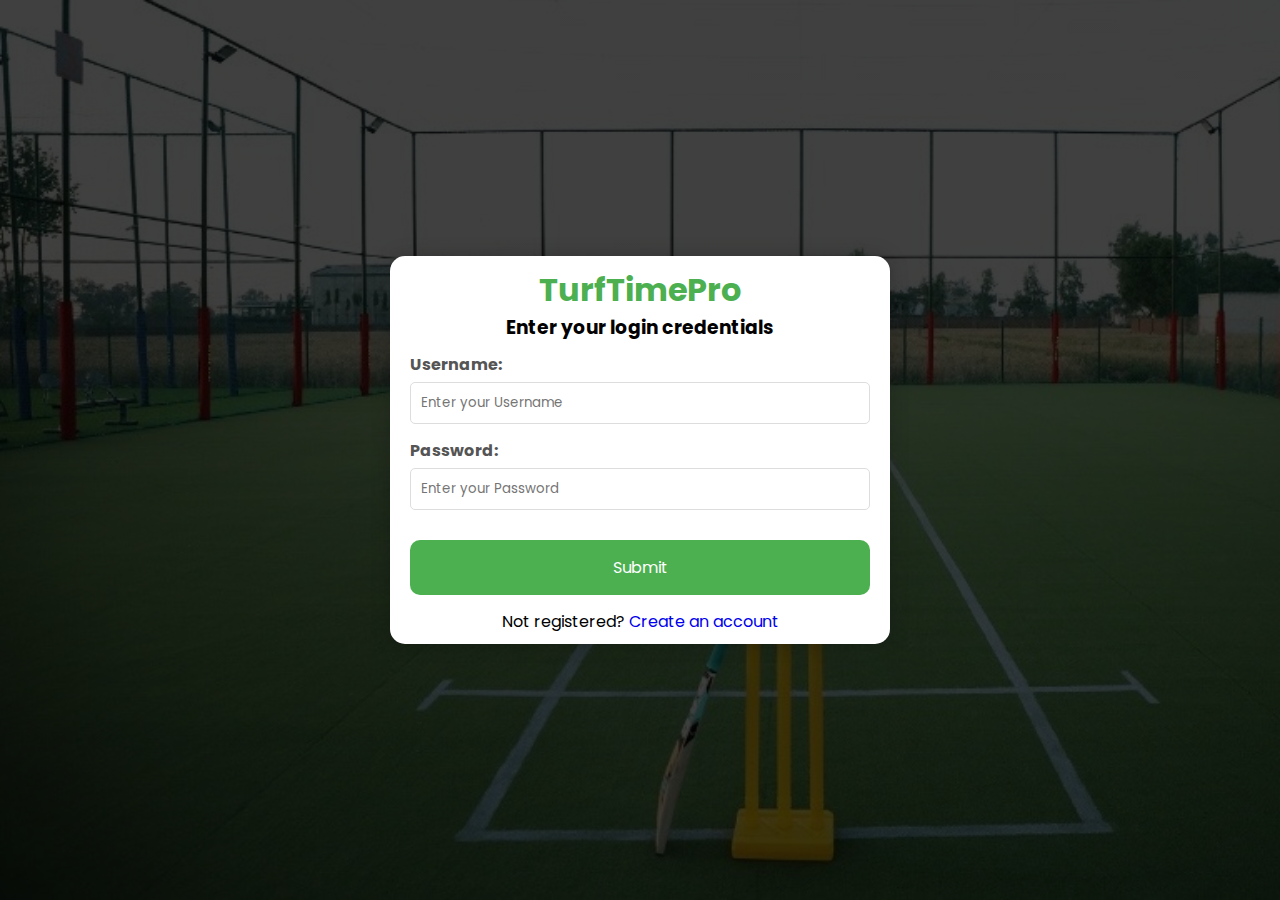
<file: login.html>
<!DOCTYPE html>
<html>
  <head>
    <title>Login Form</title>
    <link rel="stylesheet" href="./assets/CSS/loginstyle.css" />
  </head>

  <body>
    <div class="main">
      <h1>TurfTimePro</h1>
      <h3>Enter your login credentials</h3>
      <form action="">
        <label for="first"> Username: </label>
        <input
          type="text"
          id="first"
          name="first"
          placeholder="Enter your Username"
          required
        />

        <label for="password"> Password: </label>
        <input
          type="password"
          id="password"
          name="password"
          placeholder="Enter your Password"
          required
        />

        <div class="wrap">
          <button type="submit" onclick="solve()">Submit</button>
        </div>
      </form>
      <p>
        Not registered?
        <a href="signup.html" style="text-decoration: none">
          Create an account
        </a>
      </p>
    </div>
  </body>
</html>
</file>
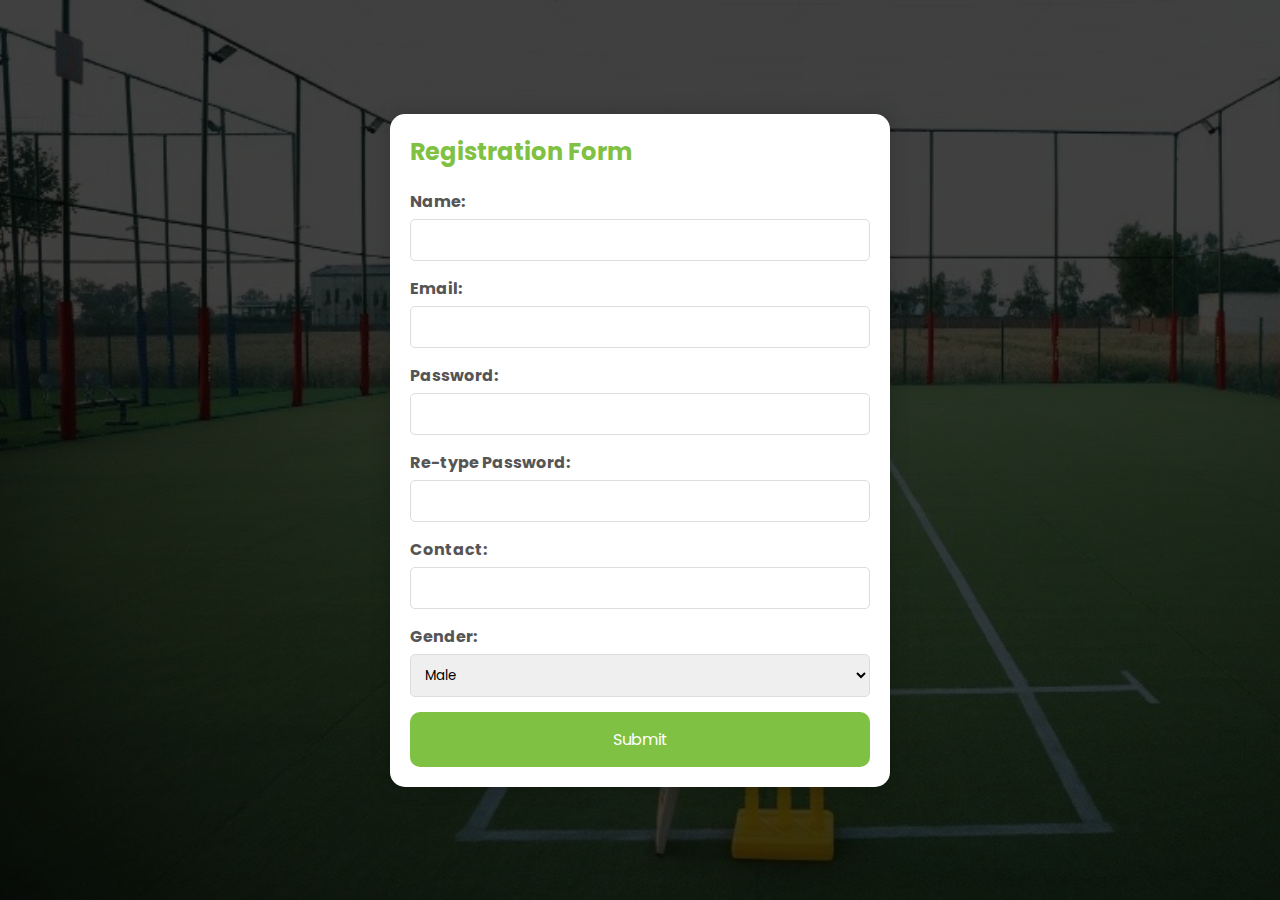
<file: signup.html>
<!DOCTYPE html>
<html lang="en">
  <head>
    <meta charset="UTF-8" />
    <meta name="viewport" content="width=device-width, initial-scale=1.0" />
    <title>Registration Form</title>
    <link rel="stylesheet" href="./assets/CSS/signup.css" />
  </head>

  <body>
    <div class="main">
      <h2>Registration Form</h2>
      <form action="">
        <label for="first">Name:</label>
        <input type="text" id="first" name="first" required />
        <label for="email">Email:</label>
        <input type="email" id="email" name="email" required />
        <label for="password">Password:</label>
        <input
          type="password"
          id="password"
          name="password"
          pattern="^(?=.*\d)(?=.*[a-zA-Z])(?=.*[^a-zA-Z0-9])\S{8,}$"
          title="Password must contain at least one number, 
						one alphabet, one symbol, and be at 
						least 8 characters long"
          required
        />
        <label for="repassword">Re-type Password:</label>
        <input type="password" id="repassword" name="repassword" required />

        <label for="mobile">Contact:</label>
        <input type="text" id="mobile" name="mobile" maxlength="10" required />

        <label for="gender">Gender:</label>
        <select id="gender" name="gender" required>
          <option value="male">Male</option>
          <option value="female">Female</option>
          <option value="other">Other</option>
        </select>

        <button type="submit">Submit</button>
      </form>
    </div>
  </body>
</html>
</file>
<file: assets/CSS/loginstyle.css>
/* Google Fonts - Poppins */
@import url('https://fonts.googleapis.com/css2?family=Poppins:wght@300;400;500;600&display=swap');

*{
    margin: 0;
    padding: 0;
    box-sizing: border-box;
    font-family: 'Poppins', sans-serif;
}
/*style.css*/
body {
	display: flex;
	align-items: center;
	justify-content: center;
	font-family: sans-serif;
	line-height: 1.5;
	min-height: 100vh;
	background: linear-gradient(rgba(0,0,0,0.75),rgba(0,0,0,0.75)),url('/assets/Images/home.jpg');
    background-repeat: no-repeat;
    background-size: cover;
	flex-direction: column;
	margin: 0;
}

.main {
	background-color: #fff;
	border-radius: 15px;
	box-shadow: 0 0 20px rgba(0, 0, 0, 0.2);
	padding: 10px 20px;
	transition: transform 0.2s;
	width: 500px;
	text-align: center;
}

h1 {
	color: #4CAF50;
}

label {
	display: block;
	width: 100%;
	margin-top: 10px;
	margin-bottom: 5px;
	text-align: left;
	color: #555;
	font-weight: bold;
}


input {
	display: block;
	width: 100%;
	margin-bottom: 15px;
	padding: 10px;
	box-sizing: border-box;
	border: 1px solid #ddd;
	border-radius: 5px;
}

button {
	padding: 15px;
	border-radius: 10px;
	margin-top: 15px;
	margin-bottom: 15px;
	border: none;
	color: white;
	cursor: pointer;
	background-color: #4CAF50;
	width: 100%;
	font-size: 16px;
}

.wrap {
	display: flex;
	justify-content: center;
	align-items: center;
}
</file>
<file: assets/CSS/signup.css>
/* Google Fonts - Poppins */
@import url('https://fonts.googleapis.com/css2?family=Poppins:wght@300;400;500;600&display=swap');

*{
    margin: 0;
    padding: 0;
    box-sizing: border-box;
    font-family: 'Poppins', sans-serif;
}
body {
    font-family: Arial, sans-serif;
    background: linear-gradient(rgba(0,0,0,0.75),rgba(0,0,0,0.75)),url('/assets/Images/home.jpg');
    background-repeat: no-repeat;
    background-size: cover;
    margin: 0;
    padding: 0;
    display: flex;
    justify-content: center;
    align-items: center;
    height: 100vh;
  }

  .main {
    background-color: #fff;
    border-radius: 15px;
    box-shadow: 0 0 20px rgba(0, 0, 0, 0.2);
    padding: 20px;
    width: 500px;
  }

  .main h2 {
    color: #7fc142;
    margin-bottom: 20px;
  }

  label {
    display: block;
    margin-bottom: 5px;
    color: #555;
    font-weight: bold;
  }

  input[type="text"],
  input[type="email"],
  input[type="password"],
  select {
    width: 100%;
    margin-bottom: 15px;
    padding: 10px;
    box-sizing: border-box;
    border: 1px solid #ddd;
    border-radius: 5px;
  }

  button[type="submit"] {
    padding: 15px;
    border-radius: 10px;
    border: none;
    background-color: #7fc142;
    color: white;
    cursor: pointer;
    width: 100%;
    font-size: 16px;
  }

@media screen and (max-width: 400px) {
    .form{
        padding: 20px 10px;
    }
    
}
</file>
